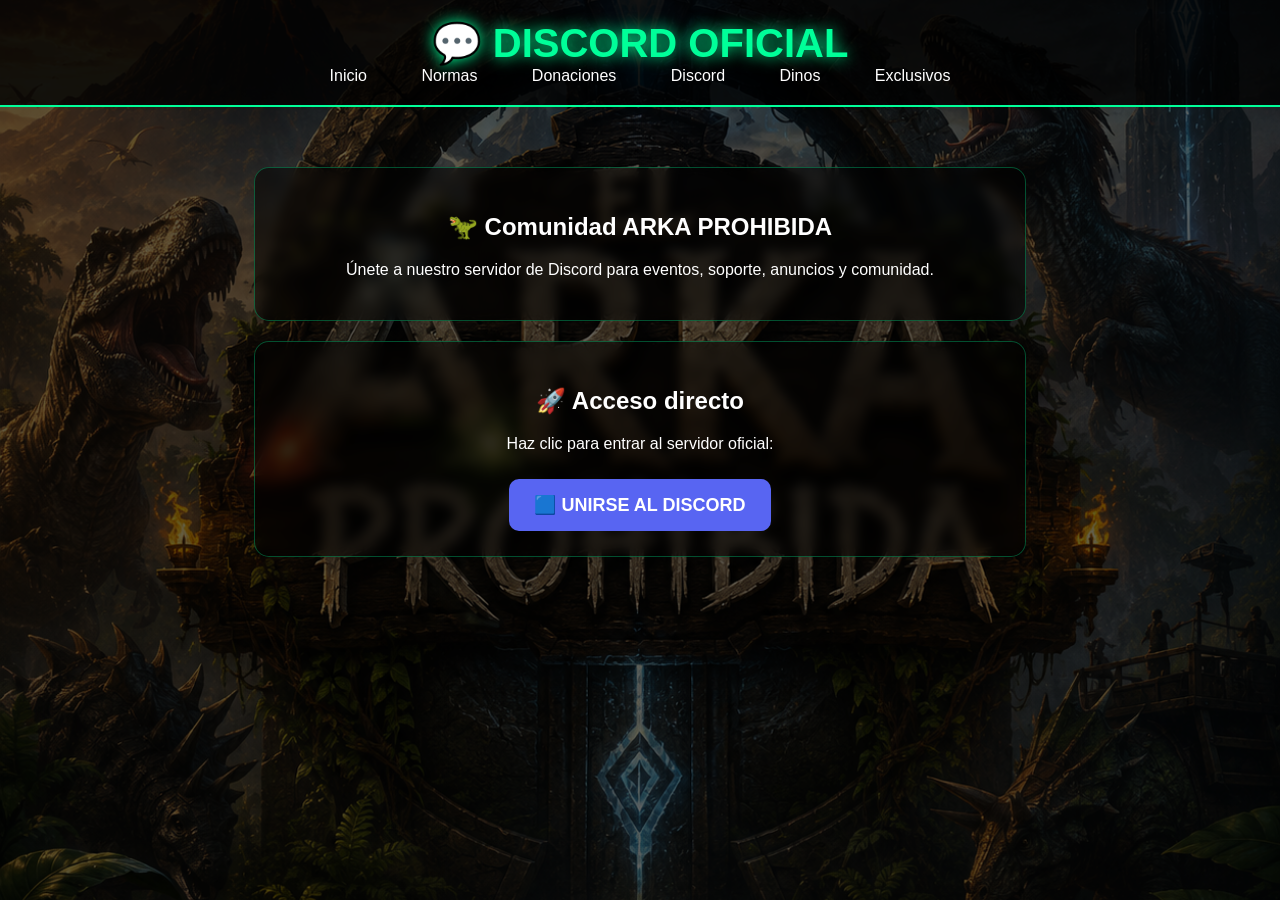
<file: discord.html>
<!DOCTYPE html>

<html lang="es">

<head>
    <meta charset="UTF-8">
    <meta name="viewport" content="width=device-width, initial-scale=1.0">
    <title>Discord - ARKA PROHIBIDA</title>
    <link rel="stylesheet" href="style.css">
</head>

<body>

<header>
    <h1>💬 DISCORD OFICIAL</h1>

<nav>
    <a href="index.html">Inicio</a>
    <a href="normas.html">Normas</a>
    <a href="donaciones.html">Donaciones</a>
    <a href="discord.html">Discord</a>
    <a href="dinos.html">Dinos</a>
    <a href="exclusivos.html">Exclusivos</a>
</nav>


</header>

<div class="container">

<div class="box">
    <h2>🦖 Comunidad ARKA PROHIBIDA</h2>
    <p id="discordCommunityText"></p>
</div>

<div class="box">
    <h2>🚀 Acceso directo</h2>
    <p id="discordAccessText"></p>

    <a class="btn discord-btn" data-discord-href target="_blank">
        🟦 UNIRSE AL DISCORD
    </a>
</div>


</div>

<script src="site.js"></script>

</body>

</html>
</file>
<file: style.css>
body{
    margin:0;
    font-family: Arial, sans-serif;
    color:white;

    background: url("ark.png") no-repeat center center fixed;
    background-size: cover;
}
body::before{
    content:"";
    position:fixed;
    top:0;
    left:0;
    width:100%;
    height:100%;
    background:rgba(0,0,0,0.6);
    z-index:-1;
}
/* CABECERA */
header{
    background: rgba(0,0,0,0.8);
    padding:20px;
    text-align:center;
    border-bottom:2px solid #00ff99;
}

header h1{
    color:#00ff99;
    margin:0;
    text-shadow: 0 0 10px #00ff99;
}

/* MENÚ */
nav a{
    color:white;
    text-decoration:none;
    margin:10px;
    padding:10px 14px;
    border-radius:8px;
    border:1px solid transparent;
    transition:0.3s;
}

nav a:hover{
    background:#00ff99;
    color:black;
    border:1px solid #00ff99;
    box-shadow:0 0 15px #00ff99;
    transform:scale(1.05);
}
/* CONTENIDO */
.container{
    text-align:center;
    padding:40px;
}

/* CAJAS */
.box{
    background: rgba(0,0,0,0.5);
    width:60%;
    margin:20px auto;
    padding:25px;
    border-radius:15px;
    border:1px solid rgba(0,255,153,0.3);
    backdrop-filter: blur(6px);
    transition:0.3s;
}

header h1{
    color:#00ff99;
    margin:0;
    text-shadow:0 0 15px #00ff99;
    font-size:40px;
}
/* LINKS */
a{
    color:#00ff99;
}
.btn{
    display:inline-block;
    margin-top:10px;
    padding:10px 15px;
    background:#00ff99;
    color:black;
    text-decoration:none;
    border-radius:8px;
    transition:0.3s;
    font-weight:bold;
}

.btn:hover{
    background:white;
    box-shadow:0 0 15px #00ff99;
    transform:scale(1.05);
}
.discord-btn{
    background:#5865F2;
    color:white;
    font-size:18px;
    padding:15px 25px;
    border-radius:10px;
    display:inline-block;
    text-decoration:none;
    transition:0.3s;
    font-weight:bold;
}

.discord-btn:hover{
    background:#4752c4;
    transform:scale(1.05);
    box-shadow:0 0 20px #5865F2;
}

.content-row {
    display: flex;
    align-items: stretch;
    justify-content: center;
    gap: 25px;
    width: 60%;
    margin: 20px auto;
}

.content-row .box {
    width: auto;
    margin: 0;
}

.maps-box {
    flex: 2;
    min-width: 0;
}

.side-column {
    flex: 1;
    display: flex;
    flex-direction: column;
    gap: 25px;
    min-width: 260px;
}

.side-column .box:last-child {
    flex: 1;
    display: flex;
    flex-direction: column;
    justify-content: center;
}

.mod-list {
    display: flex;
    flex-direction: column;
    gap: 12px;
    margin-top: 15px;
}

.mod-item {
    display: flex;
    align-items: center;
    gap: 12px;
    justify-content: center;
}

.mod-item img {
    width: 32px;
    height: 32px;
    border-radius: 6px;
    border: 1px solid rgba(0, 255, 153, 0.4);
    flex-shrink: 0;
}

.qr-code {
    display: block;
    margin: 15px auto;
    border-radius: 8px;
    background: white;
    padding: 8px;
}

.discord-float {
    position: fixed;
    top: 50%;
    right: 25px;
    transform: translateY(-50%);
    z-index: 10;
    width: 170px;
    background: rgba(0,0,0,0.7);
    padding: 18px;
    border-radius: 15px;
    border: 1px solid rgba(0,255,153,0.3);
    backdrop-filter: blur(6px);
    text-align: center;
    transition: 0.3s;
}

.discord-float:hover {
    box-shadow: 0 0 20px #00ff99;
}

.discord-float h2 {
    margin: 0 0 5px;
    font-size: 18px;
}

.discord-stats {
    font-size: 12px;
    opacity: 0.85;
    margin: 0 0 8px;
}

.discord-float .qr-code {
    width: 120px;
    height: 120px;
    margin: 10px auto;
}

.discord-float .btn {
    width: 100%;
    box-sizing: border-box;
    padding: 10px;
    font-size: 14px;
}

@media (max-width: 1300px) {
    .discord-float {
        display: none;
    }
}

.rules-grid {
    display: grid;
    grid-template-columns: repeat(2, minmax(0, 1fr));
    gap: 25px;
    width: 60%;
    margin: 20px auto;
    align-items: stretch;
}

.rules-grid .box {
    width: auto;
    margin: 0;
}

@media (max-width: 900px) {
    .rules-grid {
        grid-template-columns: 1fr;
        width: 90%;
    }
}

.packs-grid {
    display: grid;
    grid-template-columns: repeat(3, minmax(0, 1fr));
    gap: 25px;
    width: 60%;
    margin: 20px auto;
    align-items: stretch;
}

.pack-card {
    width: auto;
    margin: 0;
    position: relative;
    display: flex;
    flex-direction: column;
    align-items: center;
    border-top: 4px solid transparent;
}

.pack-card:hover {
    transform: translateY(-8px);
}

.pack-card.bronze {
    border-top-color: #cd7f32;
}

.pack-card.silver {
    border-top-color: #c0c0c0;
}

.pack-card.gold {
    border-top-color: #ffd700;
    box-shadow: 0 0 20px rgba(255, 215, 0, 0.15);
}

.pack-card.featured {
    transform: scale(1.05);
    border: 1px solid rgba(0, 255, 153, 0.6);
    box-shadow: 0 0 25px rgba(0, 255, 153, 0.2);
}

.pack-card.featured:hover {
    transform: scale(1.05) translateY(-8px);
}

.badge {
    width: 90px;
    height: 90px;
    margin-bottom: 10px;
    filter: drop-shadow(0 4px 10px rgba(0, 0, 0, 0.5));
    transition: 0.3s;
}

.pack-card:hover .badge {
    transform: scale(1.08) rotate(-4deg);
}

.pack-points {
    opacity: 0.85;
}

.pack-price {
    font-size: 28px;
    font-weight: bold;
    color: #00ff99;
    text-shadow: 0 0 10px rgba(0, 255, 153, 0.4);
    margin: 5px 0;
}

.featured-tag {
    position: absolute;
    top: -14px;
    left: 50%;
    transform: translateX(-50%);
    background: #00ff99;
    color: black;
    font-weight: bold;
    font-size: 12px;
    padding: 5px 14px;
    border-radius: 20px;
    letter-spacing: 0.5px;
    box-shadow: 0 0 10px rgba(0, 255, 153, 0.6);
    white-space: nowrap;
}

@media (max-width: 900px) {
    .packs-grid {
        grid-template-columns: 1fr;
        width: 90%;
    }

    .pack-card.featured {
        transform: none;
    }

    .pack-card.featured:hover {
        transform: translateY(-8px);
    }
}

/* DINOS / EXCLUSIVOS */
.see-also {
    text-align: center;
    margin-top: 10px;
}

.inner-grid {
    width: 100%;
    margin: 15px 0 0;
    grid-template-columns: repeat(2, minmax(0, 1fr));
}

.inner-grid p {
    margin: 0;
    text-align: left;
}

@media (max-width: 900px) {
    .inner-grid {
        grid-template-columns: 1fr;
    }
}

@media (max-width: 900px) {
    .content-row {
        flex-direction: column;
        align-items: center;
    }

    .content-row .box {
        width: 90%;
    }

    .side-column {
        width: 90%;
    }
}

/* TIENDA - GRID DE CARTAS */
.shop-controls {
    display: flex;
    gap: 15px;
    width: 60%;
    margin: 30px auto 0;
    flex-wrap: wrap;
}

.shop-controls input,
.shop-controls select {
    flex: 1;
    min-width: 200px;
    background: rgba(0, 0, 0, 0.5);
    border: 1px solid rgba(0, 255, 153, 0.3);
    color: white;
    padding: 12px 16px;
    border-radius: 10px;
    font-size: 14px;
    font-family: inherit;
}

.shop-controls input:focus,
.shop-controls select:focus {
    outline: none;
    border-color: #00ff99;
    box-shadow: 0 0 10px rgba(0, 255, 153, 0.3);
}

.shop-controls select option {
    background: #111;
    color: white;
}

.shop-empty {
    grid-column: 1 / -1;
    text-align: center;
    opacity: 0.7;
    padding: 30px;
}

.shop-grid {
    display: grid;
    grid-template-columns: repeat(auto-fill, minmax(220px, 1fr));
    gap: 25px;
    width: 60%;
    margin: 25px auto 40px;
}

.dino-card {
    width: auto;
    margin: 0;
    padding: 18px;
    display: flex;
    flex-direction: column;
    align-items: center;
    text-align: center;
    cursor: pointer;
    position: relative;
    background: linear-gradient(180deg, rgba(0, 40, 25, 0.55), rgba(0, 0, 0, 0.65));
    border: 1px solid rgba(0, 255, 153, 0.25);
    box-shadow: 0 4px 18px rgba(0, 0, 0, 0.4);
    transition: transform 0.25s ease, box-shadow 0.25s ease, border-color 0.25s ease;
}

.dino-card:hover {
    transform: translateY(-6px);
    border-color: rgba(0, 255, 153, 0.6);
    box-shadow: 0 10px 28px rgba(0, 0, 0, 0.5), 0 0 22px rgba(0, 255, 153, 0.35);
}

.shop-tag {
    align-self: flex-start;
    background: rgba(0, 255, 153, 0.15);
    border: 1px solid rgba(0, 255, 153, 0.5);
    color: #00ff99;
    font-size: 11px;
    font-weight: bold;
    letter-spacing: 0.5px;
    padding: 4px 10px;
    border-radius: 20px;
    margin-bottom: 10px;
    text-transform: uppercase;
    text-shadow: 0 0 8px rgba(0, 255, 153, 0.5);
}

.dino-card img {
    width: 100%;
    aspect-ratio: 1 / 1;
    object-fit: contain;
    background: #e9e2cf;
    padding: 6px;
    box-sizing: border-box;
    border-radius: 10px;
    border: 1px solid rgba(0, 255, 153, 0.2);
    margin-bottom: 14px;
    filter: drop-shadow(0 6px 12px rgba(0, 0, 0, 0.5));
}

.dino-card h3 {
    margin: 0 0 14px;
    font-size: 16px;
    letter-spacing: 0.5px;
    text-transform: uppercase;
    position: relative;
    padding-bottom: 10px;
}

.dino-card h3::after {
    content: "";
    position: absolute;
    bottom: 0;
    left: 50%;
    transform: translateX(-50%);
    width: 36px;
    height: 2px;
    background: linear-gradient(90deg, transparent, #00ff99, transparent);
}

.dino-card .btn {
    margin-top: auto;
    width: 100%;
    box-sizing: border-box;
    background: linear-gradient(180deg, #00ff99, #00cc7a);
    box-shadow: 0 4px 12px rgba(0, 255, 153, 0.25);
}

.dino-card .btn:hover {
    background: linear-gradient(180deg, #33ffb0, #00ff99);
}

/* TIENDA - PANEL DE DETALLE */
.detail-panel {
    width: 70%;
    margin: 30px auto 40px;
    text-align: left;
}

.back-btn {
    background: transparent;
    border: 1px solid rgba(0, 255, 153, 0.4);
    color: #00ff99;
    cursor: pointer;
    font-family: inherit;
}

.back-btn:hover {
    background: #00ff99;
    color: black;
}

.detail-header {
    display: flex;
    align-items: center;
    gap: 25px;
    margin: 20px 0 30px;
}

.detail-header img {
    width: 140px;
    height: 140px;
    object-fit: contain;
    background: #e9e2cf;
    padding: 8px;
    box-sizing: border-box;
    border-radius: 12px;
    border: 1px solid rgba(0, 255, 153, 0.3);
    flex-shrink: 0;
    filter: drop-shadow(0 6px 12px rgba(0, 0, 0, 0.5));
}

.detail-header h2 {
    margin: 8px 0 0;
    font-size: 28px;
}

.variant-list {
    display: flex;
    flex-direction: column;
    gap: 20px;
}

.variant-card {
    width: auto;
    margin: 0;
    text-align: left;
    display: flex;
    flex-wrap: wrap;
    align-items: center;
    justify-content: space-between;
    gap: 20px;
}

.variant-card .variant-main {
    flex: 2;
    min-width: 240px;
}

.variant-card h3 {
    margin: 0 0 10px;
}

.variant-info {
    margin: 0;
    padding-left: 18px;
    font-size: 14px;
    line-height: 1.7;
    opacity: 0.9;
}

.variant-price {
    flex: 1;
    min-width: 160px;
    text-align: center;
    background: rgba(0, 255, 153, 0.08);
    border: 1px solid rgba(0, 255, 153, 0.3);
    border-radius: 10px;
    padding: 14px;
}

.price-label {
    display: block;
    font-size: 11px;
    letter-spacing: 1px;
    opacity: 0.75;
    margin-bottom: 6px;
}

.price-value {
    display: block;
    font-size: 22px;
    font-weight: bold;
    color: #00ff99;
    text-shadow: 0 0 10px rgba(0, 255, 153, 0.4);
}

@media (max-width: 900px) {
    .shop-controls,
    .shop-grid {
        width: 90%;
    }

    .detail-panel {
        width: 90%;
    }

    .detail-header {
        flex-direction: column;
        text-align: center;
    }

    .variant-card {
        flex-direction: column;
        align-items: stretch;
    }
}

.maps-grid {
    display: grid;
    grid-template-columns: repeat(3, minmax(0, 1fr));
    gap: 25px;
    margin-top: 30px;
    align-items: stretch;
}

.map-card:last-child {
    grid-column: 2;
}

.map-card {
    position: relative;
    overflow: hidden;
    border-radius: 15px;
    border: 1px solid rgba(0, 255, 153, 0.4);
    transition: 0.3s;
    aspect-ratio: 16 / 9;
    background: black;
}

.map-card:hover {
    transform: translateY(-6px);
    box-shadow: 0 0 20px #00ff99;
}

.map-card img {
    width: 100%;
    height: 100%;
    object-fit: cover;
    display: block;
}
</file>
